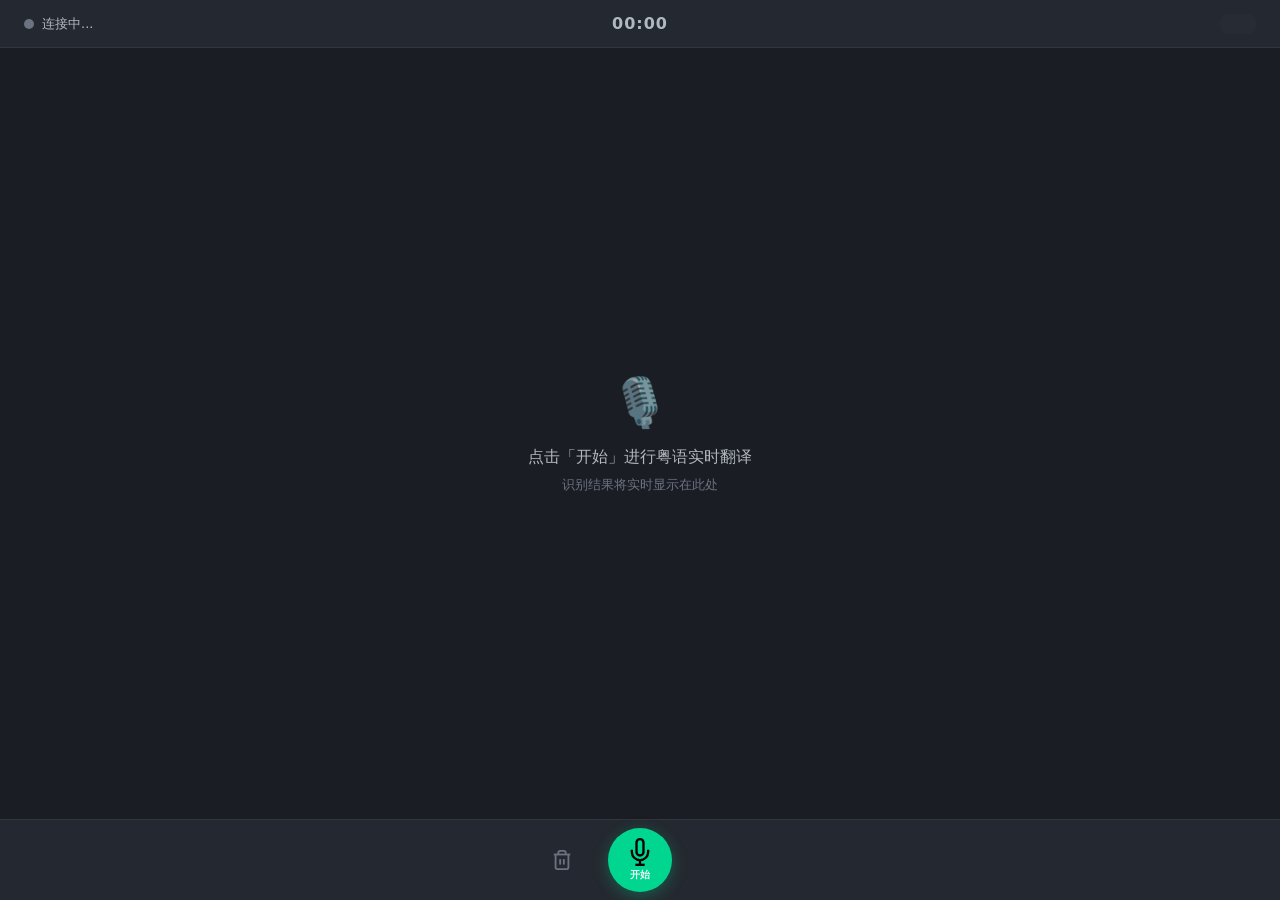
<file: templates/index.html>
<!DOCTYPE html>
<html lang="zh-CN">
<head>
    <meta charset="UTF-8">
    <meta name="viewport" content="width=device-width, initial-scale=1.0, maximum-scale=1.0, user-scalable=no">
    <meta name="theme-color" content="#1A1D23">
    <meta name="apple-mobile-web-app-capable" content="yes">
    <meta name="apple-mobile-web-app-status-bar-style" content="black-translucent">
    <title>粤语实时翻译</title>
    <link rel="stylesheet" href="/static/style.css">
</head>
<body>
    <div id="app">
        <!-- ====== 顶部状态栏 ====== -->
        <header id="status-bar">
            <div class="status-left">
                <span id="status-dot" class="dot dot-offline"></span>
                <span id="status-text" class="status-label">已就绪</span>
            </div>
            <div class="status-center">
                <span id="timer-display" class="timer">00:00</span>
            </div>
            <div class="status-right">
                <div id="level-meter" class="level-meter">
                    <div class="level-bar" style="height: 0%"></div>
                </div>
            </div>
        </header>

        <!-- ====== 翻译结果显示区 ====== -->
        <main id="translation-area" class="translation-area">
            <div id="empty-state" class="empty-state">
                <div class="empty-icon">🎙️</div>
                <div class="empty-title">点击「开始」进行粤语实时翻译</div>
                <div class="empty-hint">识别结果将实时显示在此处</div>
            </div>
            <div id="results-container" class="results-container"></div>
        </main>

        <!-- ====== 底部控制栏 ====== -->
        <footer id="control-bar" class="control-bar">
            <button id="btn-clear" class="btn btn-icon" title="清空结果" aria-label="清空">
                <svg viewBox="0 0 24 24" width="22" height="22" fill="none" stroke="currentColor" stroke-width="2">
                    <polyline points="3 6 5 6 21 6"></polyline>
                    <path d="M19 6v14a2 2 0 0 1-2 2H7a2 2 0 0 1-2-2V6"></path>
                    <path d="M8 6V4a2 2 0 0 1 2-2h4a2 2 0 0 1 2 2v2"></path>
                    <line x1="10" y1="11" x2="10" y2="17"></line>
                    <line x1="14" y1="11" x2="14" y2="17"></line>
                </svg>
            </button>

            <button id="btn-record" class="btn btn-record" aria-label="开始录音">
                <div class="record-inner">
                    <svg class="mic-icon" viewBox="0 0 24 24" width="28" height="28" fill="none" stroke="currentColor" stroke-width="2">
                        <path d="M12 1a3 3 0 0 0-3 3v8a3 3 0 0 0 6 0V4a3 3 0 0 0-3-3z"></path>
                        <path d="M19 10v2a7 7 0 0 1-14 0v-2"></path>
                        <line x1="12" y1="19" x2="12" y2="23"></line>
                        <line x1="8" y1="23" x2="16" y2="23"></line>
                    </svg>
                </div>
                <span class="btn-label" id="btn-label">开始</span>
            </button>

            <button id="btn-settings" class="btn btn-icon" title="设置" aria-label="设置" style="visibility:hidden">
                <svg viewBox="0 0 24 24" width="22" height="22" fill="none" stroke="currentColor" stroke-width="2">
                    <circle cx="12" cy="12" r="3"></circle>
                    <path d="M12 1v2M12 21v2M4.22 4.22l1.42 1.42M18.36 18.36l1.42 1.42M1 12h2M21 12h2M4.22 19.78l1.42-1.42M18.36 5.64l1.42-1.42"></path>
                </svg>
            </button>
        </footer>
    </div>

    <!-- ====== SocketIO 客户端 + 应用逻辑 ====== -->
    <script src="/static/socket.io.min.js"></script>
    <script src="/static/app.js"></script>
</body>
</html>
</file>
<file: static/style.css>
/* ============================================================
   style.css — 粤语实时翻译 深色全屏主题
   ============================================================
   设计原则: 深色底、大字体、少装饰、阅读优先
   ============================================================ */

/* ---------- CSS 变量 ---------- */
:root {
    --bg-primary: #1A1D23;
    --bg-secondary: #242830;
    --bg-tertiary: #2D313A;
    --bg-hover: #363A45;
    --text-primary: #FFFFFF;
    --text-secondary: #B0B8C1;
    --text-muted: #6B7280;
    --accent-green: #00D68F;
    --accent-blue: #0095FF;
    --accent-red: #FF4D4F;
    --accent-yellow: #FAAD14;
    --radius-sm: 8px;
    --radius-md: 14px;
    --radius-lg: 20px;
    --radius-full: 9999px;
    --shadow-card: 0 4px 12px rgba(0, 0, 0, 0.3);
    --font-main: -apple-system, "PingFang SC", "Noto Sans SC", system-ui, sans-serif;
}

/* ---------- 全局重置 ---------- */
*, *::before, *::after {
    margin: 0;
    padding: 0;
    box-sizing: border-box;
}

html, body {
    height: 100%;
    width: 100%;
    overflow: hidden;
    font-family: var(--font-main);
    background: var(--bg-primary);
    color: var(--text-primary);
    -webkit-font-smoothing: antialiased;
    -moz-osx-font-smoothing: grayscale;
    user-select: none;
    -webkit-user-select: none;
}

button {
    border: none;
    background: none;
    cursor: pointer;
    font-family: inherit;
    outline: none;
    -webkit-tap-highlight-color: transparent;
}

/* ============================================================
   布局
   ============================================================ */

#app {
    display: flex;
    flex-direction: column;
    height: 100vh;
    height: 100dvh; /* 动态视口高度（移动端地址栏适配） */
    width: 100vw;
    overflow: hidden;
}

/* ============================================================
   顶部状态栏
   ============================================================ */

#status-bar {
    display: flex;
    align-items: center;
    justify-content: space-between;
    padding: 12px 16px;
    padding-top: max(12px, env(safe-area-inset-top));
    background: var(--bg-secondary);
    border-bottom: 1px solid rgba(255, 255, 255, 0.06);
    flex-shrink: 0;
    min-height: 48px;
    z-index: 10;
}

.status-left {
    display: flex;
    align-items: center;
    gap: 8px;
    min-width: 80px;
}

.status-center {
    flex: 1;
    text-align: center;
}

.status-right {
    display: flex;
    align-items: center;
    min-width: 80px;
    justify-content: flex-end;
}

/* 状态指示灯 */
.dot {
    width: 10px;
    height: 10px;
    border-radius: 50%;
    flex-shrink: 0;
    transition: all 0.3s ease;
}

.dot-offline {
    background: var(--text-muted);
    box-shadow: none;
}

.dot-online {
    background: var(--accent-green);
    box-shadow: 0 0 8px var(--accent-green);
    animation: pulse-dot 1.5s ease-in-out infinite;
}

@keyframes pulse-dot {
    0%, 100% { opacity: 1; transform: scale(1); }
    50% { opacity: 0.7; transform: scale(1.15); }
}

.status-label {
    font-size: 13px;
    color: var(--text-secondary);
    font-weight: 500;
    white-space: nowrap;
}

/* 计时器 */
.timer {
    font-size: 16px;
    font-weight: 600;
    font-variant-numeric: tabular-nums;
    color: var(--text-secondary);
    letter-spacing: 1px;
}

/* 电平表 */
.level-meter {
    width: 36px;
    height: 20px;
    background: var(--bg-tertiary);
    border-radius: var(--radius-sm);
    overflow: hidden;
    position: relative;
    opacity: 0.4;
    transition: opacity 0.3s;
}

.level-meter.active {
    opacity: 1;
}

.level-bar {
    position: absolute;
    bottom: 0;
    left: 0;
    width: 100%;
    background: linear-gradient(to top, var(--accent-green), var(--accent-blue));
    border-radius: 0 var(--radius-sm) var(--radius-sm) var(--radius-sm);
    transition: height 0.15s ease;
}

/* ============================================================
   翻译主区域
   ============================================================ */

.translation-area {
    flex: 1;
    overflow: hidden;
    position: relative;
    padding: 8px 12px;
    padding-bottom: 0;
}

.results-container {
    height: 100%;
    overflow-y: auto;
    overflow-x: hidden;
    scroll-behavior: smooth;
    -webkit-overflow-scrolling: touch;
    padding-bottom: 12px;
}

/* 自定义滚动条 */
.results-container::-webkit-scrollbar {
    width: 3px;
}

.results-container::-webkit-scrollbar-track {
    background: transparent;
}

.results-container::-webkit-scrollbar-thumb {
    background: var(--bg-tertiary);
    border-radius: var(--radius-full);
}

/* ---------- 空状态 ---------- */
.empty-state {
    position: absolute;
    top: 50%;
    left: 50%;
    transform: translate(-50%, -50%);
    text-align: center;
    pointer-events: none;
    transition: opacity 0.4s ease;
}

.empty-state.hidden {
    opacity: 0;
}

.empty-icon {
    font-size: 48px;
    margin-bottom: 16px;
    opacity: 0.6;
}

.empty-title {
    font-size: 16px;
    color: var(--text-secondary);
    font-weight: 500;
    margin-bottom: 8px;
}

.empty-hint {
    font-size: 13px;
    color: var(--text-muted);
}

/* ---------- 翻译结果卡片 ---------- */
.result-item {
    background: var(--bg-secondary);
    border-radius: var(--radius-md);
    padding: 14px 16px;
    margin-bottom: 8px;
    animation: slideIn 0.3s ease-out;
    transition: all 0.2s ease;
    border: 1px solid transparent;
}

.result-item.interim {
    border-color: rgba(0, 214, 143, 0.15);
    background: var(--bg-tertiary);
}

.result-item.current {
    border-color: rgba(0, 149, 255, 0.2);
}

.result-text {
    font-size: 24px;
    line-height: 1.5;
    color: var(--text-primary);
    font-weight: 400;
    word-break: break-word;
}

.result-text.interim-text {
    color: var(--text-secondary);
    font-style: italic;
}

.result-meta {
    display: flex;
    align-items: center;
    gap: 8px;
    margin-top: 6px;
    font-size: 11px;
    color: var(--text-muted);
}

.segment-badge {
    display: inline-block;
    padding: 1px 6px;
    border-radius: var(--radius-sm);
    background: rgba(0, 214, 143, 0.12);
    color: var(--accent-green);
    font-size: 10px;
    font-weight: 600;
}

/* 段分隔线 */
.segment-divider {
    display: flex;
    align-items: center;
    gap: 12px;
    margin: 16px 0 10px;
    color: var(--text-muted);
    font-size: 11px;
    animation: fadeIn 0.3s ease;
}

.segment-divider::before,
.segment-divider::after {
    content: '';
    flex: 1;
    height: 1px;
    background: var(--bg-tertiary);
}

/* ---------- 动画 ---------- */
@keyframes slideIn {
    from {
        opacity: 0;
        transform: translateY(12px);
    }
    to {
        opacity: 1;
        transform: translateY(0);
    }
}

@keyframes fadeIn {
    from { opacity: 0; }
    to { opacity: 1; }
}

/* ---------- 错误显示 ---------- */
.error-toast {
    position: fixed;
    top: 60px;
    left: 50%;
    transform: translateX(-50%);
    background: rgba(255, 77, 79, 0.95);
    color: white;
    padding: 10px 20px;
    border-radius: var(--radius-full);
    font-size: 14px;
    font-weight: 500;
    z-index: 100;
    animation: slideDown 0.3s ease-out;
    pointer-events: none;
    max-width: 90%;
    text-align: center;
}

@keyframes slideDown {
    from { transform: translateX(-50%) translateY(-20px); opacity: 0; }
    to { transform: translateX(-50%) translateY(0); opacity: 1; }
}

/* ============================================================
   底部控制栏
   ============================================================ */

.control-bar {
    display: flex;
    align-items: center;
    justify-content: center;
    gap: 24px;
    padding: 12px 24px;
    padding-bottom: max(12px, env(safe-area-inset-bottom));
    background: var(--bg-secondary);
    border-top: 1px solid rgba(255, 255, 255, 0.06);
    flex-shrink: 0;
    z-index: 10;
}

/* 图标按钮（清空/设置） */
.btn-icon {
    width: 44px;
    height: 44px;
    border-radius: 50%;
    display: flex;
    align-items: center;
    justify-content: center;
    color: var(--text-muted);
    transition: all 0.2s ease;
    flex-shrink: 0;
}

.btn-icon:active {
    background: var(--bg-hover);
    color: var(--text-secondary);
    transform: scale(0.92);
}

/* 录音主按钮 */
.btn-record {
    width: 72px;
    height: 72px;
    border-radius: 50%;
    background: var(--accent-green);
    display: flex;
    flex-direction: column;
    align-items: center;
    justify-content: center;
    gap: 2px;
    transition: all 0.25s cubic-bezier(0.4, 0, 0.2, 1);
    position: relative;
    flex-shrink: 0;
    box-shadow: 0 4px 16px rgba(0, 214, 143, 0.3);
}

.btn-record:active {
    transform: scale(0.92);
}

/* 录音中状态 */
.btn-record.recording {
    background: var(--accent-red);
    box-shadow: 0 4px 16px rgba(255, 77, 79, 0.3);
}

.btn-record.recording .mic-icon {
    animation: mic-pulse 1.5s ease-in-out infinite;
}

@keyframes mic-pulse {
    0%, 100% { opacity: 1; }
    50% { opacity: 0.6; }
}

.record-inner {
    display: flex;
    align-items: center;
    justify-content: center;
}

.btn-label {
    font-size: 10px;
    font-weight: 600;
    color: rgba(255, 255, 255, 0.9);
    letter-spacing: 0.5px;
}

/* 录音按钮脉冲光环 */
.btn-record::before {
    content: '';
    position: absolute;
    inset: -4px;
    border-radius: 50%;
    border: 2px solid var(--accent-green);
    opacity: 0;
    transition: all 0.3s ease;
}

.btn-record.recording::before {
    opacity: 1;
    animation: ring-pulse 1.5s ease-out infinite;
}

@keyframes ring-pulse {
    0% { transform: scale(1); opacity: 0.5; }
    100% { transform: scale(1.25); opacity: 0; }
}

/* ============================================================
   响应式
   ============================================================ */

/* 横屏模式 */
@media (orientation: landscape) {
    .result-text {
        font-size: 22px;
    }

    .btn-record {
        width: 64px;
        height: 64px;
    }

    .control-bar {
        padding: 8px 24px;
    }
}

/* 平板及以上 */
@media (min-width: 768px) {
    .result-text {
        font-size: 28px;
    }

    #status-bar,
    .control-bar {
        padding-left: 24px;
        padding-right: 24px;
    }

    .translation-area {
        padding: 16px 24px;
    }
}

/* 深色模式偏好（默认已经是深色，这里适配浅色系统强行深色） */
@media (prefers-color-scheme: light) {
    /* 保持深色不变 */
}
</file>
